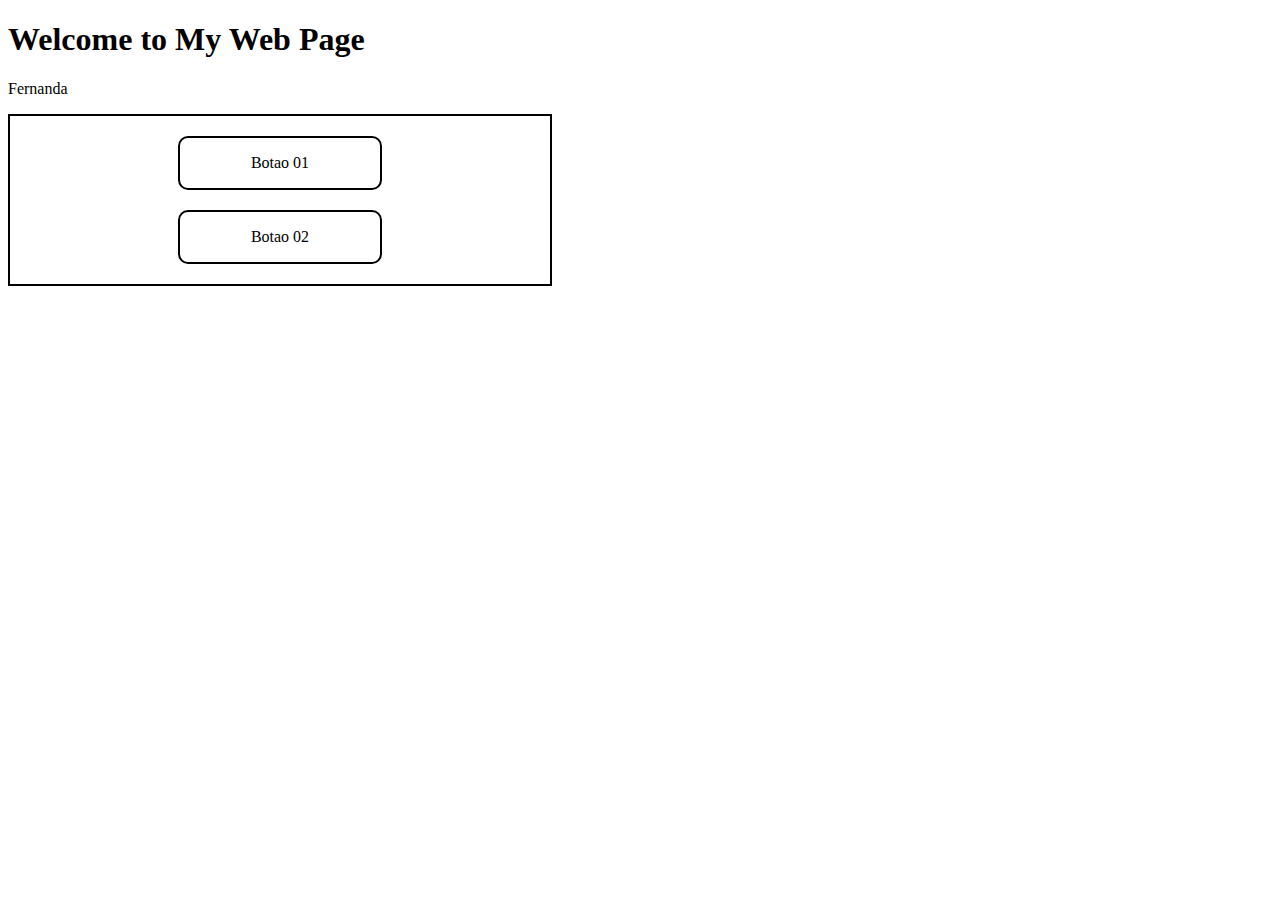
<file: index.html>
<!DOCTYPE html>
<html lang="pt-br">
<head>
    <meta charset="UTF-8">
    <meta name="viewport" content="width=device-width, initial-scale=1.0">
    <title>My Web Page</title>
    <link rel="stylesheet" href="style.css">
</head> 
<body>
    <h1>Welcome to My Web Page</h1>
    <p>Fernanda</p>
    <div class="menu"></div>
    <div class="botoes">
        <div class="botao-padrao btn-01">Botao 01</div>
        <div class="botao-padrao btn-02">Botao 02</div>
    </div>
</body>
</html>
</file>
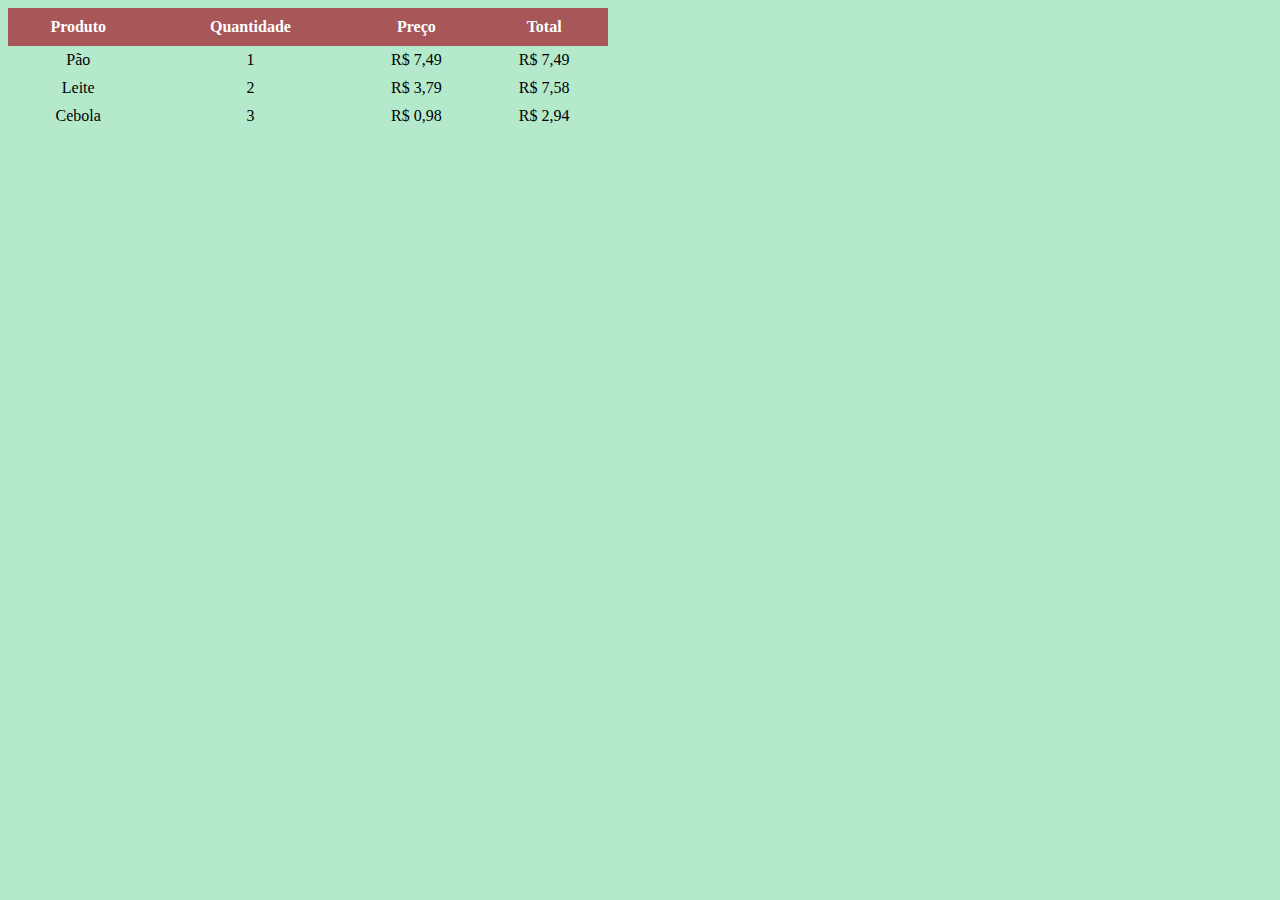
<file: aula13/index.html>
<!DOCTYPE html>
<html lang="pt-BR">
<head>
    <meta charset="UTF-8">
    <meta name="viewport" content="width=device-width, initial-scale=1.0">
    <title>Projeto Tabela</title>
    <link rel="stylesheet" href="style.css">
</head>
<body>
    
    <table>
        <thead>
            <tr>
                <th>Produto</th>
                <th>Quantidade</th>
                <th>Preço</th>
                <th>Total</th>
            </tr>
        </thead>

        <tbody>
            <tr>
                <td>Pão</td>
                <td>1</td>
                <td>R$ 7,49</td>
                <td>R$ 7,49</td>
            </tr>
            <tr>
                <td>Leite</td>
                <td>2</td>
                <td>R$ 3,79</td>
                <td>R$ 7,58</td>
            </tr>
            <tr>
                <td>Cebola</td>
                <td>3</td>
                <td>R$ 0,98</td>
                <td>R$ 2,94</td>
            </tr>
    </table>

</body>
</html>
</file>
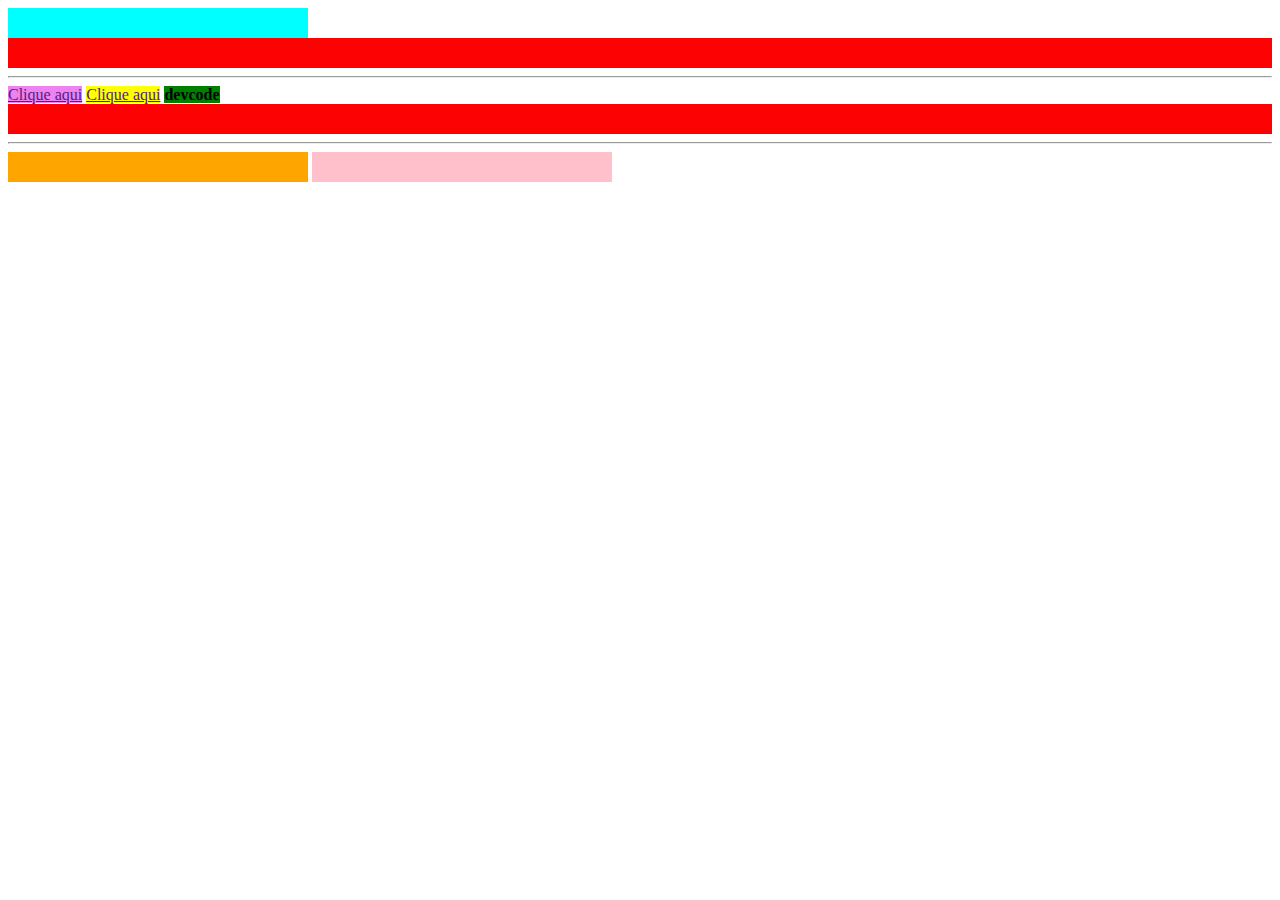
<file: aula14/index.html>
<!DOCTYPE html>
<html lang="en">
<head>
    <meta charset="UTF-8">
    <meta name="viewport" content="width=device-width, initial-scale=1.0">
    <title>Displays (inline, block, inline-block)</title>
    <link rel="stylesheet" href="style.css">
</head>
<body>
    <div class="primeira-div"></div>
    <div class="segunda-div"></div>
    
    <hr>

    <a href="" class="primeiro-link">Clique aqui</a>
    <a href="" class="segundo-link">Clique aqui</a>
    
    <strong>devcode</strong>
    
    <div class="segunda-div"></div>

    <hr>

    <div class="terceira-div"></div>
    <div class="quarta-div"></div>
</body>
</html>
</file>
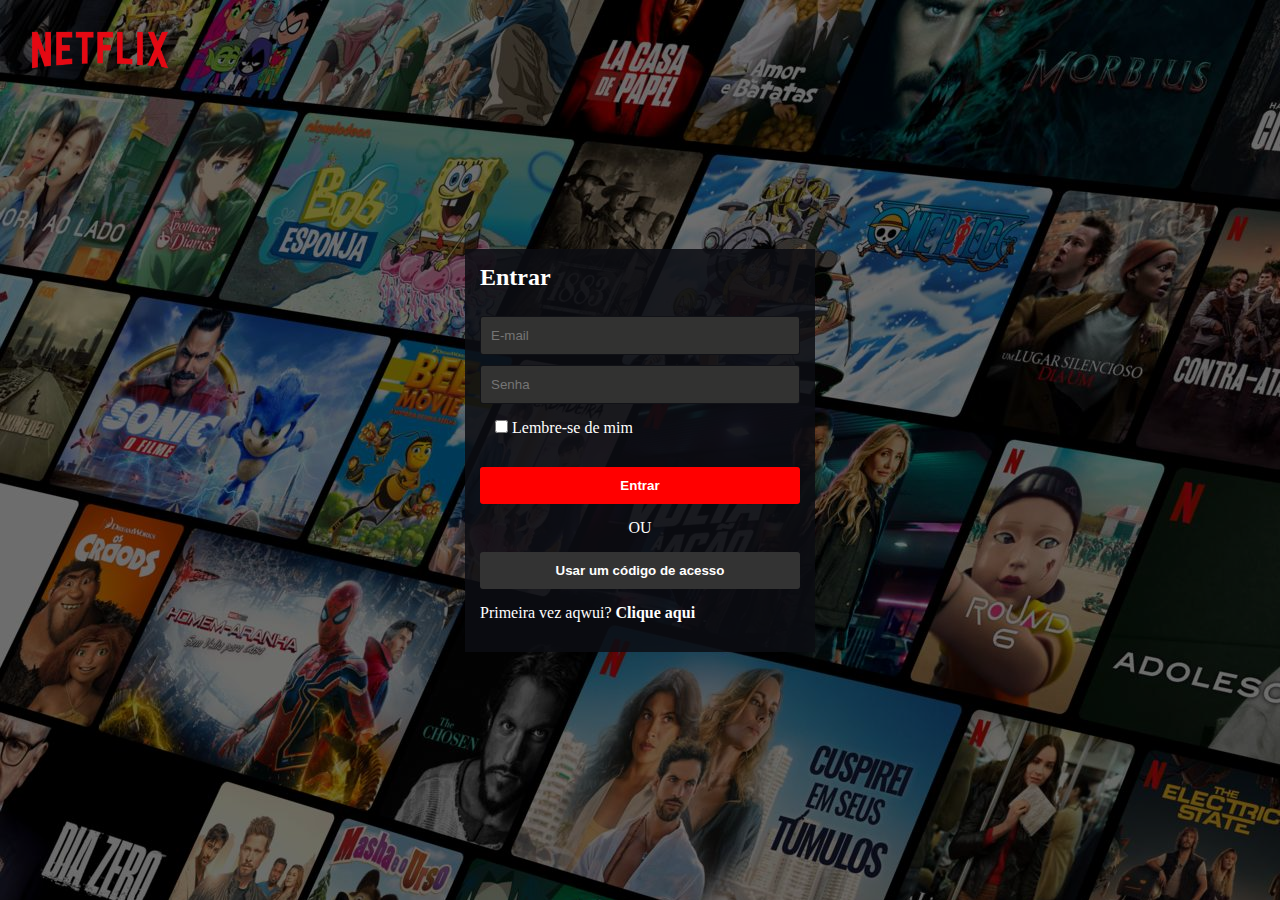
<file: aula15/index.html>
<!DOCTYPE html>
<html lang="en">
<head>
    <meta charset="UTF-8">
    <meta name="viewport" content="width=device-width, initial-scale=1.0">
    <title>login-netflix</title>
    <link rel="stylesheet" href="style.css">
</head>
<body>
   <div class="bg-black">
    <div class="container">
        <h2>Entrar</h2>

        <div class="container-inputs">
            <input type="email" placeholder="E-mail" class="input">
            <input type="password" placeholder="Senha" class="input">
        </div>

        <div class="lembre">
            <input type="checkbox" id="lembrar-senha">
            <label for="lembrar-senha">Lembre-se de mim</label>
        </div>

        <button class="entrar">Entrar</button>

        <p>OU</p>

        <button class="codigo">Usar um código de acesso</button>

        <p class="primeiro-acesso">Primeira vez aqwui? <span>Clique aqui</span></p>
    </div>

    <img src="./img/logo.png" alt="logo netflix">

   </div>
</body>
</html>
</file>
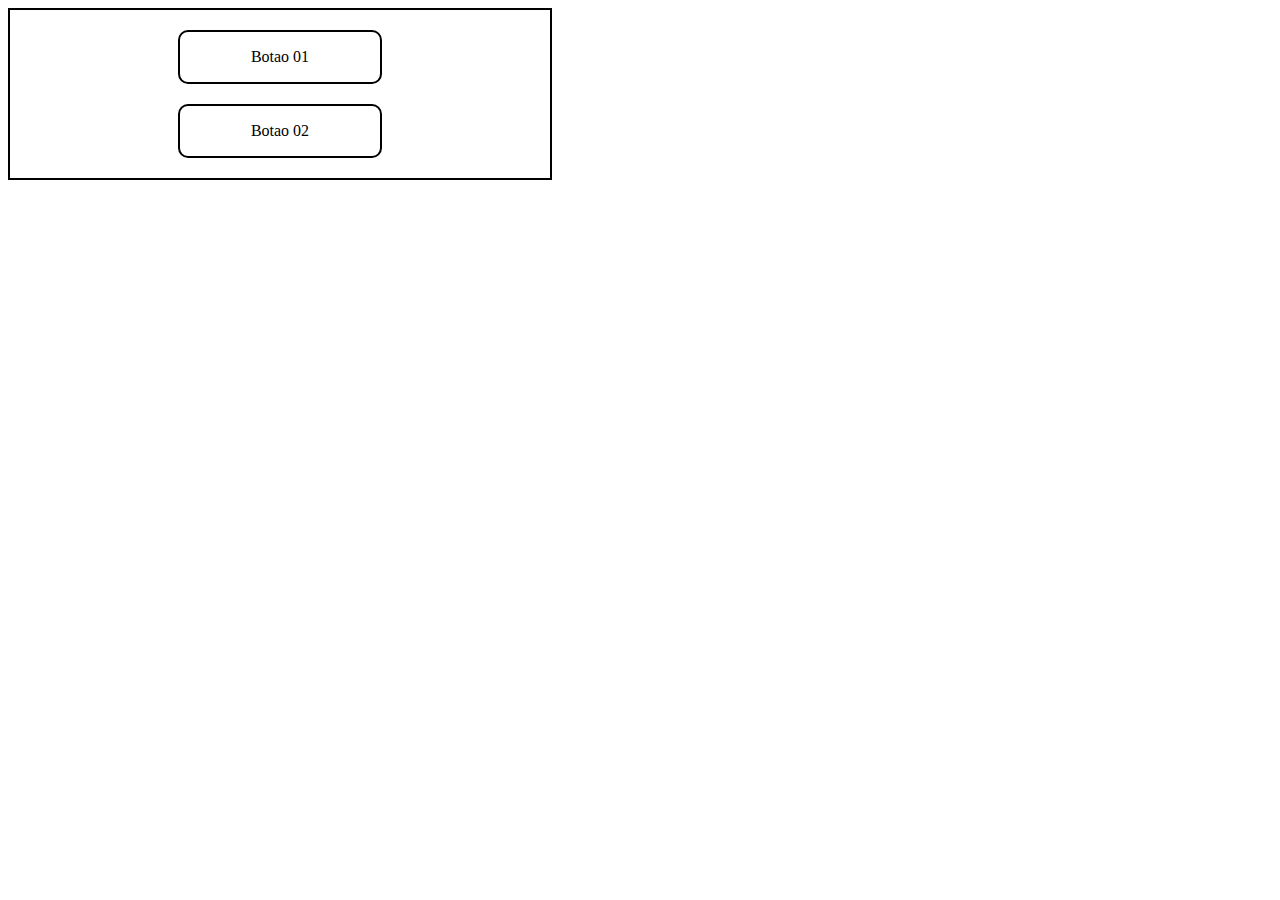
<file: aula4-6/index.html>
<!DOCTYPE html>
<html lang="pt-br">
<head>
    <meta charset="UTF-8">
    <meta name="viewport" content="width=device-width, initial-scale=1.0">
    <title>My Web Page</title>
    <link rel="stylesheet" href="style.css">
</head> 
<body>
    <div class="botoes">
        <div class="botao-padrao btn-01">Botao 01</div>
        <div class="botao-padrao btn-02">Botao 02</div>
    </div>
</body>
</html>
</file>
<file: style.css>
.botoes {
    border: 2px solid black;
    width: 500px;
    display: flex;
    gap: 20px;
    flex-direction: column;
    align-items: center;
    padding: 20px;
}

.botao-padrao {
    width: 200px;
    height: 50px;
    background-color: var(--color-primary);
    display: flex;
    justify-content: center;
    align-items: center;
    cursor: pointer;
    border-radius: 10px;   
    border: 2px solid black; 
}

.btn-01:hover {   
    background-color: rgb(107, 226, 107);
    transition: 0.5s;
    box-shadow: 10px 7px 20px rgb(29, 77, 29);
}

.btn-02:hover {   
    background-color: rgb(133, 107, 226);
    transition: 0.5s;
    width: 230px;
    height: 55px;
}
</file>
<file: aula13/style.css>
body{
    background-color: rgb(180, 233, 204);
}

table{
    width: 600px;
    text-align: center;
    border-collapse: collapse;
}

thead{
    background-color: rgb(167, 87, 87);
}

th{
    padding: 10px 0;
    color: white
}

td{
    padding: 5px 0;
}

td:hover{
    background-color: rgb(206, 144, 144);
    cursor: pointer;
}
</file>
<file: aula14/style.css>
.primeira-div{
    background-color: aqua;
    height: 30px;
    width: 300px;
}

.segunda-div{
    background-color: rgb(253, 2, 2);
    height: 30px;
}

.primeiro-link{
    background-color: violet;
}

.segundo-link{
    background-color: yellow;
}

strong{
    background-color: green;

}

.terceira-div{
    background-color: orange;
    height: 30px;
    width: 300px;
    display: inline-block;
}

.quarta-div{
    background-color: pink;
    height: 30px;
    width: 300px;
    display: inline-block;
}
</file>
<file: aula15/style.css>
*{
    margin: 0;
    padding: 0;
    box-sizing: border-box;
    color: white;
}

body{
    background-image: url('./img/background.jpg');
    height: 100vh;
}

.container{
    width: 350px;
    background-color: #0c0d13db;
    padding: 15px;
}

.bg-black{
    background-color: rgba(0, 0, 0, 0.428);
    height: 100vh;
    width: 100%;
    display: flex;
    justify-content: center;
    align-items: center;
}

img{
    width: 150px;
    position: absolute;
    top: 25px;
    left: 25px;
    cursor: pointer;    
}

.container-inputs{
    display: flex;
    flex-direction: column;
    gap: 10px;
    margin-top: 25px;
}

.input{
    padding: 11px 10px;
    border: none;
    border: 1px solid #0c0d13db;
    outline: none;
    background-color: #323231;
    border-radius: 3px;
}

.input:focus{
    border: 1px solid red;
}

.lembre{
    margin: 15px;
}

p{
    text-align: center;
    padding: 15px;
}

.entrar{
    width: 100%;
    padding: 11px;
    background-color: red;
    border: none;
    cursor: pointer;
    font-weight: bold;
    margin-top: 15px;
    border-radius: 3px;
}

.codigo{
    width: 100%;
    padding: 7px;
    background-color: #333333;
    border: none;
    cursor: pointer;
    font-weight: bold;
    padding: 11px;
    border-radius: 3px;    
}

.codigo:hover{
    opacity: 95%;

}

.entrar:hover{
    opacity: 95%;
}

span{
    font-weight: bold;
    cursor: pointer;
}

.primeiro-acesso{
    text-align: left;
    padding: 15px 0;
}

@media (max-width: 600px){
    .container{
        background-color: black;
        width: 100%;
        height: 100vh;
        padding-top: 130px;
    }
}
</file>
<file: aula4-6/style.css>
.botoes {
    border: 2px solid black;
    width: 500px;
    display: flex;
    gap: 20px;
    flex-direction: column;
    align-items: center;
    padding: 20px;
}

.botao-padrao {
    width: 200px;
    height: 50px;
    background-color: var(--color-primary);
    display: flex;
    justify-content: center;
    align-items: center;
    cursor: pointer;
    border-radius: 10px;   
    border: 2px solid black; 
}

.btn-01:hover {   
    background-color: rgb(107, 226, 107);
    transition: 0.5s;
    box-shadow: 10px 7px 20px rgb(29, 77, 29);
}

.btn-02:hover {   
    background-color: rgb(133, 107, 226);
    transition: 0.5s;
    width: 230px;
    height: 55px;
}

/*.btn-02 {
    width: 200px;
    height: 50px;
    background-color: var(--color-primary);
    display: flex;
    justify-content: center;
    align-items: center;
    cursor: pointer;
    border-radius: 10px;
}
</file>
